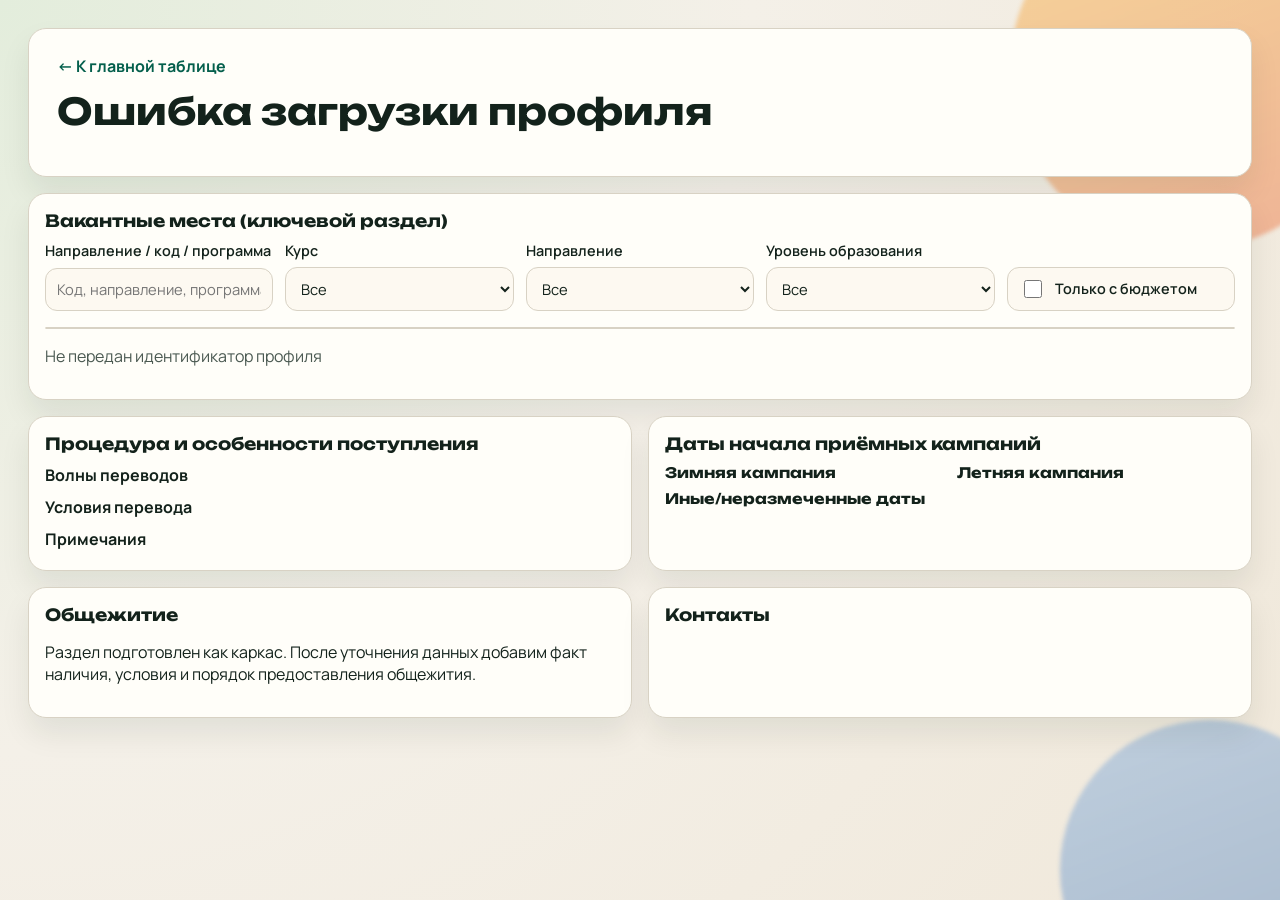
<file: site/profile.html>
<!doctype html>
<html lang="ru">
  <head>
    <meta charset="UTF-8" />
    <meta name="viewport" content="width=device-width, initial-scale=1.0" />
    <title>Профиль вуза</title>
    <link rel="stylesheet" href="./styles.css" />
    <script defer src="./profile.js"></script>
  </head>
  <body class="page page-profile">
    <div class="bg-shape bg-shape-a"></div>
    <div class="bg-shape bg-shape-c"></div>

    <header class="panel hero profile-hero">
      <a class="back-link" href="./catalog.html">← К главной таблице</a>
      <h1 id="universityName">Профиль вуза</h1>
      <div class="meta-row">
        <span id="statusBadge"></span>
      </div>
      <p id="mainSource"></p>
    </header>

    <main class="profile-grid">
      <section class="panel full">
        <h2>Вакантные места (ключевой раздел)</h2>
        <div class="controls compact">
          <label class="control-item">
            <span>Направление / код / программа</span>
            <input id="vacancySearch" type="text" placeholder="Код, направление, программа..." />
          </label>
          <label class="control-item">
            <span>Курс</span>
            <select id="courseFilter">
              <option value="">Все</option>
            </select>
          </label>
          <label class="control-item">
            <span>Направление</span>
            <select id="directionFilter">
              <option value="">Все</option>
            </select>
          </label>
          <label class="control-item">
            <span>Уровень образования</span>
            <select id="levelFilter">
              <option value="">Все</option>
            </select>
          </label>
          <label class="control-item control-check">
            <input id="budgetOnly" type="checkbox" />
            <span>Только с бюджетом</span>
          </label>
        </div>
        <p id="vacancyMeta" class="muted"></p>
        <div class="table-wrapper">
          <table id="vacancyTable">
            <thead id="vacancyHead"></thead>
            <tbody id="vacancyBody"></tbody>
          </table>
        </div>
        <p id="vacancyMessage" class="muted"></p>
      </section>

      <section class="panel">
        <h2>Процедура и особенности поступления</h2>
        <dl class="info-list">
          <dt>Волны переводов</dt>
          <dd id="wavesText"></dd>
          <dt>Условия перевода</dt>
          <dd id="conditionsText"></dd>
          <dt>Примечания</dt>
          <dd id="notesText"></dd>
        </dl>
      </section>

      <section class="panel">
        <h2>Даты начала приёмных кампаний</h2>
        <div class="season-grid">
          <div>
            <h3>Зимняя кампания</h3>
            <ul id="winterDates"></ul>
          </div>
          <div>
            <h3>Летняя кампания</h3>
            <ul id="summerDates"></ul>
          </div>
        </div>
        <h3>Иные/неразмеченные даты</h3>
        <ul id="otherDates"></ul>
      </section>

      <section class="panel">
        <h2>Общежитие</h2>
        <div id="dormitoryStatus"></div>
        <p id="dormitorySkeleton">
          Раздел подготовлен как каркас. После уточнения данных добавим факт наличия, условия и
          порядок предоставления общежития.
        </p>
      </section>

      <section class="panel">
        <h2>Контакты</h2>
        <p id="contactsText"></p>
      </section>
    </main>
  </body>
</html>
</file>
<file: site/styles.css>
@import url("https://fonts.googleapis.com/css2?family=Unbounded:wght@500;700&family=Manrope:wght@400;500;700&display=swap");

:root {
  --bg: #f4f0e8;
  --bg-soft: #fdf9f1;
  --panel: #fffef9;
  --ink: #13221b;
  --muted: #4a5951;
  --accent: #0a7b63;
  --accent-strong: #045f4c;
  --danger: #a02b2b;
  --warning: #a66a00;
  --ok: #16622a;
  --line: #d8d2c4;
  --shadow: 0 16px 30px rgba(19, 34, 27, 0.08);
}

* {
  box-sizing: border-box;
}

html,
body {
  margin: 0;
  padding: 0;
}

body {
  position: relative;
  min-height: 100vh;
  padding: 28px;
  font-family: "Manrope", "Segoe UI", sans-serif;
  color: var(--ink);
  background: radial-gradient(circle at top left, #e3eddc 0%, var(--bg) 48%, #f0e8da 100%);
  overflow-x: hidden;
}

.bg-shape {
  position: fixed;
  z-index: -1;
  border-radius: 999px;
  filter: blur(2px);
  opacity: 0.5;
  animation: floatIn 900ms ease both;
}

.bg-shape-a {
  width: 360px;
  height: 360px;
  right: -90px;
  top: -110px;
  background: linear-gradient(160deg, #f9bf4f, #ec784f);
}

.bg-shape-b {
  width: 320px;
  height: 320px;
  left: -110px;
  bottom: -120px;
  background: linear-gradient(160deg, #84c9af, #51a58f);
}

.bg-shape-c {
  width: 300px;
  height: 300px;
  right: -80px;
  bottom: -120px;
  background: linear-gradient(160deg, #8db2dc, #5e88bf);
}

.panel {
  background: var(--panel);
  border: 1px solid var(--line);
  border-radius: 18px;
  box-shadow: var(--shadow);
  animation: rise 550ms ease both;
}

.hero {
  padding: 26px 28px;
  margin-bottom: 16px;
}

.eyebrow {
  margin: 0 0 8px;
  color: var(--accent-strong);
  font-weight: 700;
  text-transform: uppercase;
  letter-spacing: 0.08em;
  font-size: 0.78rem;
}

h1,
h2,
h3 {
  font-family: "Unbounded", "Trebuchet MS", sans-serif;
  margin-top: 0;
}

h1 {
  font-size: clamp(1.45rem, 3vw, 2.3rem);
  line-height: 1.22;
  margin-bottom: 10px;
}

h2 {
  font-size: 1.05rem;
  margin-bottom: 10px;
}

h3 {
  font-size: 0.9rem;
  margin-bottom: 8px;
}

.hero-text {
  margin: 0 0 12px;
  max-width: 980px;
  color: var(--muted);
}

.meta-row {
  display: flex;
  flex-wrap: wrap;
  gap: 10px 16px;
  font-size: 0.92rem;
  color: var(--muted);
}

.controls {
  display: grid;
  grid-template-columns: repeat(3, minmax(180px, 1fr));
  gap: 12px;
  padding: 14px;
  margin-bottom: 16px;
}

.controls.compact {
  grid-template-columns: repeat(5, minmax(140px, 1fr));
  padding: 0;
  margin: 0 0 12px;
}

.control-item {
  display: grid;
  gap: 7px;
  font-size: 0.9rem;
}

.control-item > span {
  font-weight: 600;
}

.control-item input,
.control-item select {
  width: 100%;
  border: 1px solid var(--line);
  border-radius: 12px;
  padding: 10px 11px;
  font-size: 0.92rem;
  font-family: inherit;
  background: var(--bg-soft);
  color: var(--ink);
}

.control-item input:focus,
.control-item select:focus {
  outline: 2px solid color-mix(in srgb, var(--accent) 35%, transparent);
  outline-offset: 1px;
}

.control-check {
  display: flex;
  align-items: center;
  align-self: end;
  gap: 10px;
  padding: 9px 12px;
  border: 1px solid var(--line);
  border-radius: 12px;
  background: var(--bg-soft);
}

.control-check input {
  width: 18px;
  height: 18px;
}

.table-panel {
  padding: 10px;
}

.table-wrapper {
  overflow: auto;
  border: 1px solid var(--line);
  border-radius: 14px;
}

table {
  width: 100%;
  border-collapse: collapse;
  min-width: 760px;
  background: #fff;
}

thead th {
  position: sticky;
  top: 0;
  z-index: 1;
  background: #edf5ef;
  color: #173025;
  text-align: left;
  font-size: 0.82rem;
  font-weight: 700;
  text-transform: uppercase;
  letter-spacing: 0.03em;
  white-space: nowrap;
  overflow-wrap: normal;
  word-break: normal;
}

th,
td {
  padding: 10px 12px;
  border-bottom: 1px solid #e8e2d6;
  vertical-align: top;
  font-size: 0.9rem;
  overflow-wrap: anywhere;
  word-break: break-word;
}

tbody tr:hover {
  background: #fbf7ee;
}

a {
  color: var(--accent-strong);
}

.pill {
  display: inline-flex;
  align-items: center;
  border-radius: 999px;
  padding: 4px 9px;
  font-size: 0.8rem;
  font-weight: 700;
  border: 1px solid transparent;
}

.pill.marker-plus {
  background: #e7f6ef;
  color: #15593b;
  border-color: #c7e8d8;
}

.pill.marker-double {
  background: #fff3df;
  color: #885a0a;
  border-color: #f1d3a3;
}

.pill.marker-question {
  background: #edf3ff;
  color: #295a96;
  border-color: #cbddff;
}

.pill.marker-other {
  background: #f0eef6;
  color: #5a4a76;
  border-color: #d9cee9;
}

.pill.status-ok {
  background: #e4f6ea;
  color: var(--ok);
  border-color: #b8e7c6;
}

.pill.status-partial {
  background: #fff1df;
  color: var(--warning);
  border-color: #f5d4ab;
}

.pill.status-error {
  background: #fbe7e7;
  color: var(--danger);
  border-color: #edc2c2;
}

.btn-link {
  display: inline-flex;
  align-items: center;
  gap: 6px;
  text-decoration: none;
  border: 1px solid color-mix(in srgb, var(--accent) 20%, white);
  background: linear-gradient(160deg, #0e8b70, #0a6e57);
  color: white;
  border-radius: 11px;
  padding: 7px 10px;
  font-size: 0.86rem;
  font-weight: 700;
}

.btn-link:hover {
  filter: brightness(1.05);
}

.profile-hero p {
  margin: 6px 0 0;
}

.back-link {
  display: inline-block;
  margin-bottom: 12px;
  font-weight: 700;
  text-decoration: none;
}

.profile-grid {
  display: grid;
  grid-template-columns: repeat(2, minmax(250px, 1fr));
  gap: 16px;
}

.profile-grid .panel {
  padding: 16px;
}

.profile-grid .full {
  grid-column: 1 / -1;
}

.info-list {
  margin: 0;
}

.info-list dt {
  margin-top: 10px;
  font-weight: 700;
}

.info-list dd {
  margin: 4px 0 0;
  color: var(--muted);
}

.season-grid {
  display: grid;
  grid-template-columns: repeat(2, minmax(180px, 1fr));
  gap: 14px;
}

ul {
  margin: 0;
  padding-left: 18px;
}

.muted {
  color: var(--muted);
}

.empty-state {
  padding: 18px;
  color: var(--muted);
}

@keyframes rise {
  from {
    opacity: 0;
    transform: translateY(8px);
  }
  to {
    opacity: 1;
    transform: translateY(0);
  }
}

@keyframes floatIn {
  from {
    opacity: 0;
    transform: scale(0.85);
  }
  to {
    opacity: 0.5;
    transform: scale(1);
  }
}

@media (max-width: 980px) {
  body {
    padding: 14px;
  }

  .controls {
    grid-template-columns: 1fr;
  }

  .controls.compact {
    grid-template-columns: 1fr;
  }

  .profile-grid {
    grid-template-columns: 1fr;
  }

  .season-grid {
    grid-template-columns: 1fr;
  }
}
</file>
